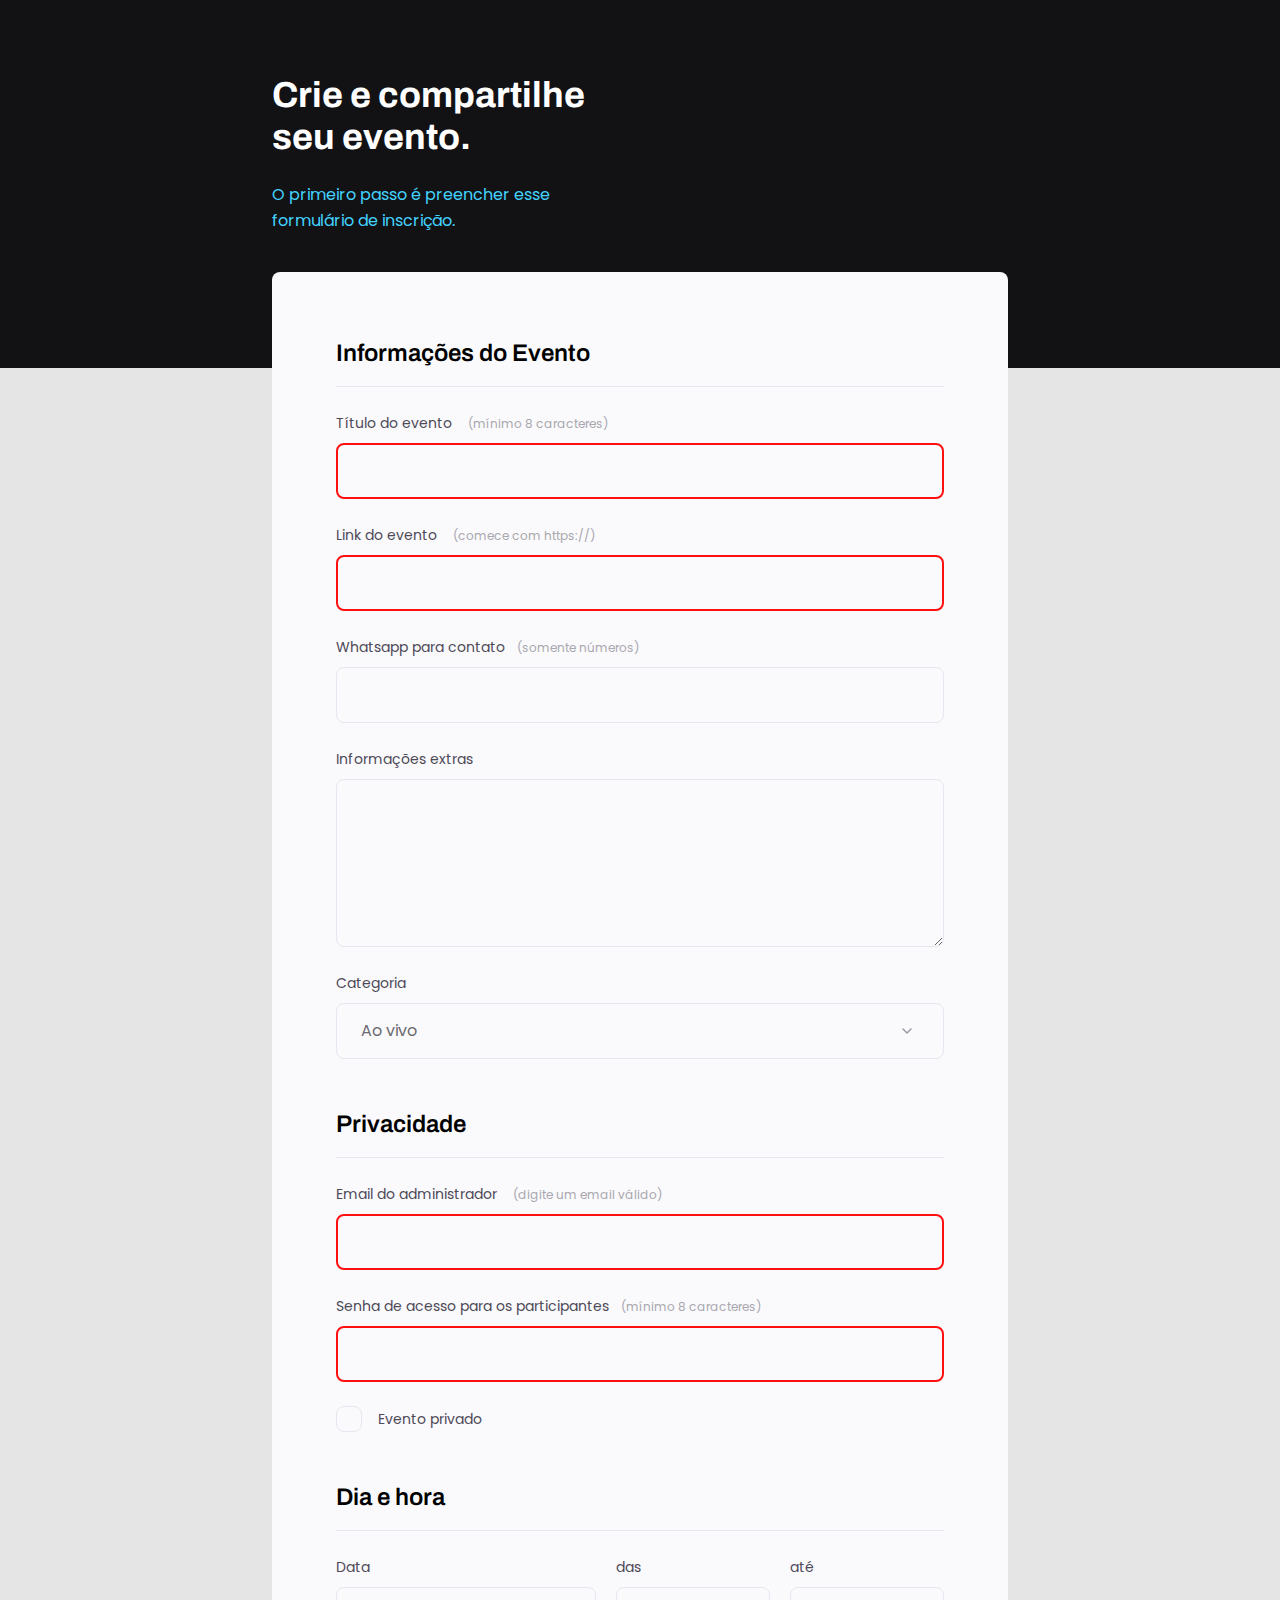
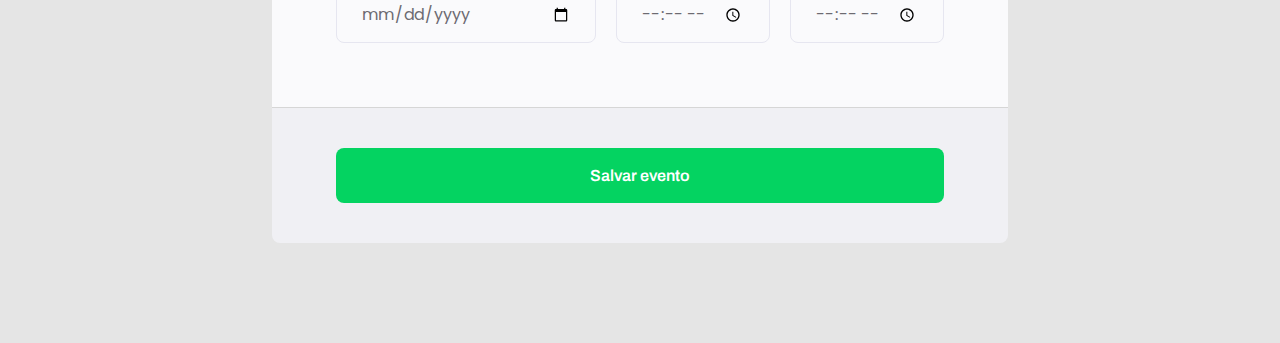
<file: index.html>
<!DOCTYPE html>
<html lang="en">
<head>
    <link rel="preconnect" href="https://fonts.googleapis.com">
    <link rel="preconnect" href="https://fonts.gstatic.com" crossorigin>

    <meta charset="UTF-8">
    <meta name="viewport" content="width=device-width, initial-scale=1.0">
    <title>Crie seu evento</title>

    <link rel="stylesheet" href="style.css">
    
    <link href="https://fonts.googleapis.com/css2?family=Archivo:wght@600;700&family=Poppins&display=swap" rel="stylesheet">
</head>
<body>
    <div class="page">
        <header>
            <h1>Crie e compartilhe seu evento.</h1>
            <p>O primeiro passo é preencher esse formulário de inscrição. </p>
        </header>

    <form id="myform">

        <fieldset>
            <div class="fieldset-wrapper">
                <legend>Informações do Evento</legend>

                <div class="input-wrapper">
                    <label for="event-title">Título do evento <span>(mínimo 8 caracteres)</span></label> 
                    <input type="text" id="event-title" 
                    required 
                    minlength="8"/>        
                </div>

                <div class="input-wrapper">
                    <label for="event-link">Link do evento <span>(comece com https://)</span></label> 
                    <input type="url" id="event-link" required />        
                </div>

                <div class="input-wrapper">
                    <label for="event-whatsapp">Whatsapp para contato<span>(somente números)</span></label> 
                    <input type="number" id="event-whatsapp" />       
                </div>

                <div class="input-wrapper">
                    <label for="event-info">Informações extras</label> 
                    <textarea id="event-info"></textarea> 
                </div>
                
                <div class="input-wrapper">
                    <label for="event-category">Categoria</label> 
                    <select id="event-category">
                        <option value="live">Ao vivo</option>
                        <option value="podcast">Podcast</option>
                        <option value="mentorship">Mentoria</option>
                        </select>
                </div>

            </div>
        </fieldset>

        <fieldset>
            <div class="fieldset-wrapper">
                <legend>Privacidade</legend>

                <div class="input-wrapper">
                    <label for="event-email">Email do administrador <span>(digite um email válido)</span></label> 
                    <input type="email" id="event-email"
                    required />        
                </div>    

                <div class="input-wrapper">
                    <label for="event-password">Senha de acesso para os participantes<span>(mínimo 8 caracteres)</span></label> 
                    <input type="password" id="event-password"
                    required
                    minlength="8" />        
                </div>

                <div class="checkbox-wrapper">
                    <input type="checkbox" id="event-private" />        
                    <label for="event-private">Evento privado</label> 
                </div>

            </div>
        </fieldset>
       
        <fieldset>
            <div class="fieldset-wrapper">
                <legend>Dia e hora</legend>

                <div class="col-3">
                    <div class="input-wrapper">
                        <label for="event-date">Data</label> 
                        <input type="date" id="event-date" />        
                    </div>    
    
                    <div class="input-wrapper">
                        <label for="event-begin">das</label> 
                        <input type="time" id="event-begin" />        
                    </div>

                    <div class="input-wrapper">
                        <label for="event-end">até</label> 
                        <input type="time" id="event-end" />        
                    </div>

                </div>
            </div>
        </fieldset>

    </form>

    <footer>
        <button form="myform" 
        class="button"> Salvar evento </button>
    </footer>

    </div>
</body>
</html>
</file>
<file: style.css>
* {
    margin: 0;
    padding: 0;
    box-sizing: border-box;
}

body, input, select, textarea {
    font-family: 'Poppins', sans-serif;
}

body {
    background: #E5E5E5;
}

body::before {
    content: '';
    width:100%;
    height: 368px;
    background: #121214;
    position: absolute;
    top: 0;
    left: 0;
    z-index: -1; /*traz essa caixa preta para trás do restante do conteúdo*/ 
}

.page {
    width: 736px;
    margin: auto;
}

header {
    width: 319px;
    margin-top: 74px;
}

header h1 {
    font-family: 'Archivo', sans-serif;
    font-weight: bold;
    font-size: 36px;
    line-height: 42px;
    color: white;
    margin-bottom: 24px;
}

header p{
color: #42D3FF;
font-size: 16px;
line-height: 26px; /* 162.5% */
}

form {
    margin-top: 38px;
    background: #FAFAFC;
    min-height: 300px;
    border-radius: 8px 8px 0 0;
    padding: 64px;
    display: flex;
    flex-direction: column;
    gap: 48px;
}

fieldset {
    border: none;
}

.fieldset-wrapper {
    display: flex;
    flex-direction: column;
    gap: 24px;
}

fieldset legend {
    font-family: 'Archivo', sans-serif;
    font-size: 24px;
    font-weight: 600;
    line-height: 34px; 
    width: 100%;
    border-bottom: 1px solid #E6E6F0; 
    padding-bottom: 16px;

}

.input-wrapper {
    display: flex;
    flex-direction: column;
}

.input-wrapper label,
.checkbox-wrapper label {
    color: #4E4958;
    font-size: 14px;
    line-height: 24px; /* 171.429% */
    margin-bottom: 8px;
}

.input-wrapper label span {
    margin-left: 12px; /*espaço entre o título e o texto entre ()*/ 
    color: #a9a7af;
    font-size: 12px;
    line-height: 20px; /* 166.667% */
}

.input-wrapper label span:hover { /*por acessibilidade, deixar um contraste maior*/
    color: #6c6a71;
}

.input-wrapper input, 
.input-wrapper textarea,
.input-wrapper select {
    border-radius: 8px;
    border: 1px solid #E6E6F0;
    background:#FAFAFC;
    height: 56px;
    padding:0 24px;
    font-size: 16px;
    line-height: 26px;
    color: #6c6a71;
}

.input-wrapper textarea {
    padding: 0;
    height: 168px;
}

.input-wrapper select {
    appearance: none;
    background-image: url("data:image/svg+xml,%3Csvg width='24' height='24' viewBox='0 0 24 24' fill='none' xmlns='http://www.w3.org/2000/svg'%3E%3Cg clip-path='url(%23clip0_1_54)'%3E%3Cpath d='M8 10L12 14L16 10' stroke='%239C98A6' stroke-width='1.5' stroke-linecap='round' stroke-linejoin='round'/%3E%3C/g%3E%3Cdefs%3E%3CclipPath id='clip0_1_54'%3E%3Crect width='24' height='24' fill='white'/%3E%3C/clipPath%3E%3C/defs%3E%3C/svg%3E%0A");
    background-repeat: no-repeat;
    background-position: right 24px top 50%;

}

.col-3 {
    display: flex;
    gap: 20px;
}

.col-3 > div:nth-child(1) {
    width: 100%;
}

.checkbox-wrapper {
    position: relative;
}

.checkbox-wrapper label {
    display: flex;
    align-items: center;
    gap: 16px;
    margin: 0;
}

.checkbox-wrapper input {
    position: absolute;
    top: 0;
    left: 0;
    width: 24px;
    height: 24px;
    opacity: 0; /*mantém o checkbox na tela mas sem ser visível*/

}

.checkbox-wrapper label::before {
    content: '';
    width: 24px;
    height: 24px;
    display: block;
    border: 1px solid #E6E6F0;
    border-radius: 8px;
}

.checkbox-wrapper input:checked +label::before {
    background-image: url("data:image/svg+xml,%3Csvg width='609' height='26' viewBox='0 0 609 26' fill='none' xmlns='http://www.w3.org/2000/svg'%3E%3Crect x='1' y='1' width='24' height='24' rx='8' fill='%23FAFAFC' stroke='%23E6E6F0'/%3E%3Cg clip-path='url(%23clip0_1_63)'%3E%3Cpath d='M10 17.17L5.83 13L4.41 14.41L10 20L22 8L20.59 6.59L10 17.17Z' fill='%2342D3FF'/%3E%3C/g%3E%3Cpath d='M43.352 9.278V12.54H46.908V13.59H43.352V16.95H47.328V18H42.078V8.228H47.328V9.278H43.352ZM52.1117 16.824L54.4917 10.328H55.8497L52.8397 18H51.3557L48.3457 10.328H49.7177L52.1117 16.824ZM64.1034 13.87C64.1034 14.1127 64.0894 14.3693 64.0614 14.64H57.9294C57.9761 15.396 58.2327 15.9887 58.6994 16.418C59.1754 16.838 59.7494 17.048 60.4214 17.048C60.9721 17.048 61.4294 16.922 61.7934 16.67C62.1667 16.4087 62.4281 16.0633 62.5774 15.634H63.9494C63.7441 16.3713 63.3334 16.9733 62.7174 17.44C62.1014 17.8973 61.3361 18.126 60.4214 18.126C59.6934 18.126 59.0401 17.9627 58.4614 17.636C57.8921 17.3093 57.4441 16.8473 57.1174 16.25C56.7907 15.6433 56.6274 14.9433 56.6274 14.15C56.6274 13.3567 56.7861 12.6613 57.1034 12.064C57.4207 11.4667 57.8641 11.0093 58.4334 10.692C59.0121 10.3653 59.6747 10.202 60.4214 10.202C61.1494 10.202 61.7934 10.3607 62.3534 10.678C62.9134 10.9953 63.3427 11.434 63.6414 11.994C63.9494 12.5447 64.1034 13.17 64.1034 13.87ZM62.7874 13.604C62.7874 13.1187 62.6801 12.7033 62.4654 12.358C62.2507 12.0033 61.9567 11.7373 61.5834 11.56C61.2194 11.3733 60.8134 11.28 60.3654 11.28C59.7214 11.28 59.1707 11.4853 58.7134 11.896C58.2654 12.3067 58.0087 12.876 57.9434 13.604H62.7874ZM69.523 10.188C70.4564 10.188 71.2124 10.4727 71.791 11.042C72.3697 11.602 72.659 12.414 72.659 13.478V18H71.399V13.66C71.399 12.8947 71.2077 12.3113 70.825 11.91C70.4424 11.4993 69.9197 11.294 69.257 11.294C68.585 11.294 68.0484 11.504 67.647 11.924C67.255 12.344 67.059 12.9553 67.059 13.758V18H65.785V10.328H67.059V11.42C67.311 11.028 67.6517 10.7247 68.081 10.51C68.5197 10.2953 69.0004 10.188 69.523 10.188ZM76.2941 11.378V15.9C76.2941 16.2733 76.3734 16.5393 76.5321 16.698C76.6908 16.8473 76.9661 16.922 77.3581 16.922H78.2961V18H77.1481C76.4388 18 75.9068 17.8367 75.5521 17.51C75.1974 17.1833 75.0201 16.6467 75.0201 15.9V11.378H74.0261V10.328H75.0201V8.396H76.2941V10.328H78.2961V11.378H76.2941ZM83.1857 18.126C82.4671 18.126 81.8137 17.9627 81.2257 17.636C80.6471 17.3093 80.1897 16.8473 79.8537 16.25C79.5271 15.6433 79.3637 14.9433 79.3637 14.15C79.3637 13.366 79.5317 12.6753 79.8677 12.078C80.2131 11.4713 80.6797 11.0093 81.2677 10.692C81.8557 10.3653 82.5137 10.202 83.2417 10.202C83.9697 10.202 84.6277 10.3653 85.2157 10.692C85.8037 11.0093 86.2657 11.4667 86.6017 12.064C86.9471 12.6613 87.1197 13.3567 87.1197 14.15C87.1197 14.9433 86.9424 15.6433 86.5877 16.25C86.2424 16.8473 85.7711 17.3093 85.1737 17.636C84.5764 17.9627 83.9137 18.126 83.1857 18.126ZM83.1857 17.006C83.6431 17.006 84.0724 16.8987 84.4737 16.684C84.8751 16.4693 85.1971 16.1473 85.4397 15.718C85.6917 15.2887 85.8177 14.766 85.8177 14.15C85.8177 13.534 85.6964 13.0113 85.4537 12.582C85.2111 12.1527 84.8937 11.8353 84.5017 11.63C84.1097 11.4153 83.6851 11.308 83.2277 11.308C82.7611 11.308 82.3317 11.4153 81.9397 11.63C81.5571 11.8353 81.2491 12.1527 81.0157 12.582C80.7824 13.0113 80.6657 13.534 80.6657 14.15C80.6657 14.7753 80.7777 15.3027 81.0017 15.732C81.2351 16.1613 81.5431 16.4833 81.9257 16.698C82.3084 16.9033 82.7284 17.006 83.1857 17.006ZM93.8012 11.742C94.0532 11.3033 94.4266 10.9393 94.9212 10.65C95.4252 10.3513 96.0086 10.202 96.6712 10.202C97.3526 10.202 97.9686 10.3653 98.5192 10.692C99.0792 11.0187 99.5179 11.4807 99.8352 12.078C100.153 12.666 100.311 13.352 100.311 14.136C100.311 14.9107 100.153 15.6013 99.8352 16.208C99.5179 16.8147 99.0792 17.286 98.5192 17.622C97.9686 17.958 97.3526 18.126 96.6712 18.126C96.0179 18.126 95.4392 17.9813 94.9352 17.692C94.4406 17.3933 94.0626 17.0247 93.8012 16.586V21.64H92.5272V10.328H93.8012V11.742ZM99.0092 14.136C99.0092 13.5573 98.8926 13.0533 98.6592 12.624C98.4259 12.1947 98.1086 11.868 97.7072 11.644C97.3152 11.42 96.8812 11.308 96.4052 11.308C95.9386 11.308 95.5046 11.4247 95.1032 11.658C94.7112 11.882 94.3939 12.2133 94.1512 12.652C93.9179 13.0813 93.8012 13.5807 93.8012 14.15C93.8012 14.7287 93.9179 15.2373 94.1512 15.676C94.3939 16.1053 94.7112 16.4367 95.1032 16.67C95.5046 16.894 95.9386 17.006 96.4052 17.006C96.8812 17.006 97.3152 16.894 97.7072 16.67C98.1086 16.4367 98.4259 16.1053 98.6592 15.676C98.8926 15.2373 99.0092 14.724 99.0092 14.136ZM103.262 11.574C103.486 11.1353 103.803 10.7947 104.214 10.552C104.634 10.3093 105.143 10.188 105.74 10.188V11.504H105.404C103.976 11.504 103.262 12.2787 103.262 13.828V18H101.988V10.328H103.262V11.574ZM107.869 9.082C107.626 9.082 107.421 8.998 107.253 8.83C107.085 8.662 107.001 8.45667 107.001 8.214C107.001 7.97133 107.085 7.766 107.253 7.598C107.421 7.43 107.626 7.346 107.869 7.346C108.102 7.346 108.298 7.43 108.457 7.598C108.625 7.766 108.709 7.97133 108.709 8.214C108.709 8.45667 108.625 8.662 108.457 8.83C108.298 8.998 108.102 9.082 107.869 9.082ZM108.485 10.328V18H107.211V10.328H108.485ZM113.512 16.824L115.892 10.328H117.25L114.24 18H112.756L109.746 10.328H111.118L113.512 16.824ZM118.028 14.136C118.028 13.352 118.186 12.666 118.504 12.078C118.821 11.4807 119.255 11.0187 119.806 10.692C120.366 10.3653 120.986 10.202 121.668 10.202C122.34 10.202 122.923 10.3467 123.418 10.636C123.912 10.9253 124.281 11.2893 124.524 11.728V10.328H125.812V18H124.524V16.572C124.272 17.02 123.894 17.3933 123.39 17.692C122.895 17.9813 122.316 18.126 121.654 18.126C120.972 18.126 120.356 17.958 119.806 17.622C119.255 17.286 118.821 16.8147 118.504 16.208C118.186 15.6013 118.028 14.9107 118.028 14.136ZM124.524 14.15C124.524 13.5713 124.407 13.0673 124.174 12.638C123.94 12.2087 123.623 11.882 123.222 11.658C122.83 11.4247 122.396 11.308 121.92 11.308C121.444 11.308 121.01 11.42 120.618 11.644C120.226 11.868 119.913 12.1947 119.68 12.624C119.446 13.0533 119.33 13.5573 119.33 14.136C119.33 14.724 119.446 15.2373 119.68 15.676C119.913 16.1053 120.226 16.4367 120.618 16.67C121.01 16.894 121.444 17.006 121.92 17.006C122.396 17.006 122.83 16.894 123.222 16.67C123.623 16.4367 123.94 16.1053 124.174 15.676C124.407 15.2373 124.524 14.7287 124.524 14.15ZM127.489 14.136C127.489 13.352 127.647 12.666 127.965 12.078C128.282 11.4807 128.716 11.0187 129.267 10.692C129.827 10.3653 130.452 10.202 131.143 10.202C131.74 10.202 132.295 10.342 132.809 10.622C133.322 10.8927 133.714 11.252 133.985 11.7V7.64H135.273V18H133.985V16.558C133.733 17.0153 133.359 17.3933 132.865 17.692C132.37 17.9813 131.791 18.126 131.129 18.126C130.447 18.126 129.827 17.958 129.267 17.622C128.716 17.286 128.282 16.8147 127.965 16.208C127.647 15.6013 127.489 14.9107 127.489 14.136ZM133.985 14.15C133.985 13.5713 133.868 13.0673 133.635 12.638C133.401 12.2087 133.084 11.882 132.683 11.658C132.291 11.4247 131.857 11.308 131.381 11.308C130.905 11.308 130.471 11.42 130.079 11.644C129.687 11.868 129.374 12.1947 129.141 12.624C128.907 13.0533 128.791 13.5573 128.791 14.136C128.791 14.724 128.907 15.2373 129.141 15.676C129.374 16.1053 129.687 16.4367 130.079 16.67C130.471 16.894 130.905 17.006 131.381 17.006C131.857 17.006 132.291 16.894 132.683 16.67C133.084 16.4367 133.401 16.1053 133.635 15.676C133.868 15.2373 133.985 14.7287 133.985 14.15ZM140.772 18.126C140.053 18.126 139.4 17.9627 138.812 17.636C138.233 17.3093 137.776 16.8473 137.44 16.25C137.113 15.6433 136.95 14.9433 136.95 14.15C136.95 13.366 137.118 12.6753 137.454 12.078C137.799 11.4713 138.266 11.0093 138.854 10.692C139.442 10.3653 140.1 10.202 140.828 10.202C141.556 10.202 142.214 10.3653 142.802 10.692C143.39 11.0093 143.852 11.4667 144.188 12.064C144.533 12.6613 144.706 13.3567 144.706 14.15C144.706 14.9433 144.528 15.6433 144.174 16.25C143.828 16.8473 143.357 17.3093 142.76 17.636C142.162 17.9627 141.5 18.126 140.772 18.126ZM140.772 17.006C141.229 17.006 141.658 16.8987 142.06 16.684C142.461 16.4693 142.783 16.1473 143.026 15.718C143.278 15.2887 143.404 14.766 143.404 14.15C143.404 13.534 143.282 13.0113 143.04 12.582C142.797 12.1527 142.48 11.8353 142.088 11.63C141.696 11.4153 141.271 11.308 140.814 11.308C140.347 11.308 139.918 11.4153 139.526 11.63C139.143 11.8353 138.835 12.1527 138.602 12.582C138.368 13.0113 138.252 13.534 138.252 14.15C138.252 14.7753 138.364 15.3027 138.588 15.732C138.821 16.1613 139.129 16.4833 139.512 16.698C139.894 16.9033 140.314 17.006 140.772 17.006Z' fill='%234E4958'/%3E%3Cdefs%3E%3CclipPath id='clip0_1_63'%3E%3Crect width='24' height='24' fill='white' transform='translate(1 1)'/%3E%3C/clipPath%3E%3C/defs%3E%3C/svg%3E%0A");
}

.checkbox-wrapper input:focus + label::before {
    outline: 2px solid black;
}

footer {
    background: #F0F0F4;
    height: 136px;
    display: flex;
    flex-direction: column;

    padding: 40px 64px;
    margin-bottom: 100px;
    border-top: 1px solid #D6D6D6;
    border-radius: 0 0 8px 8px;
}

footer .button {
    height: 56px;
    background: #04D361;
    border: 0;
    border-radius: 8px;
    font-family: 'Archivo';
    font-weight: 600;
    font-size: 16px;
    line-height: 26px;
    color: #FFFFFF;
    
}

footer .button:hover {
    background: #08a04c;
}

input:invalid { 
    border: 2px solid #FF1010; 
}
</file>
